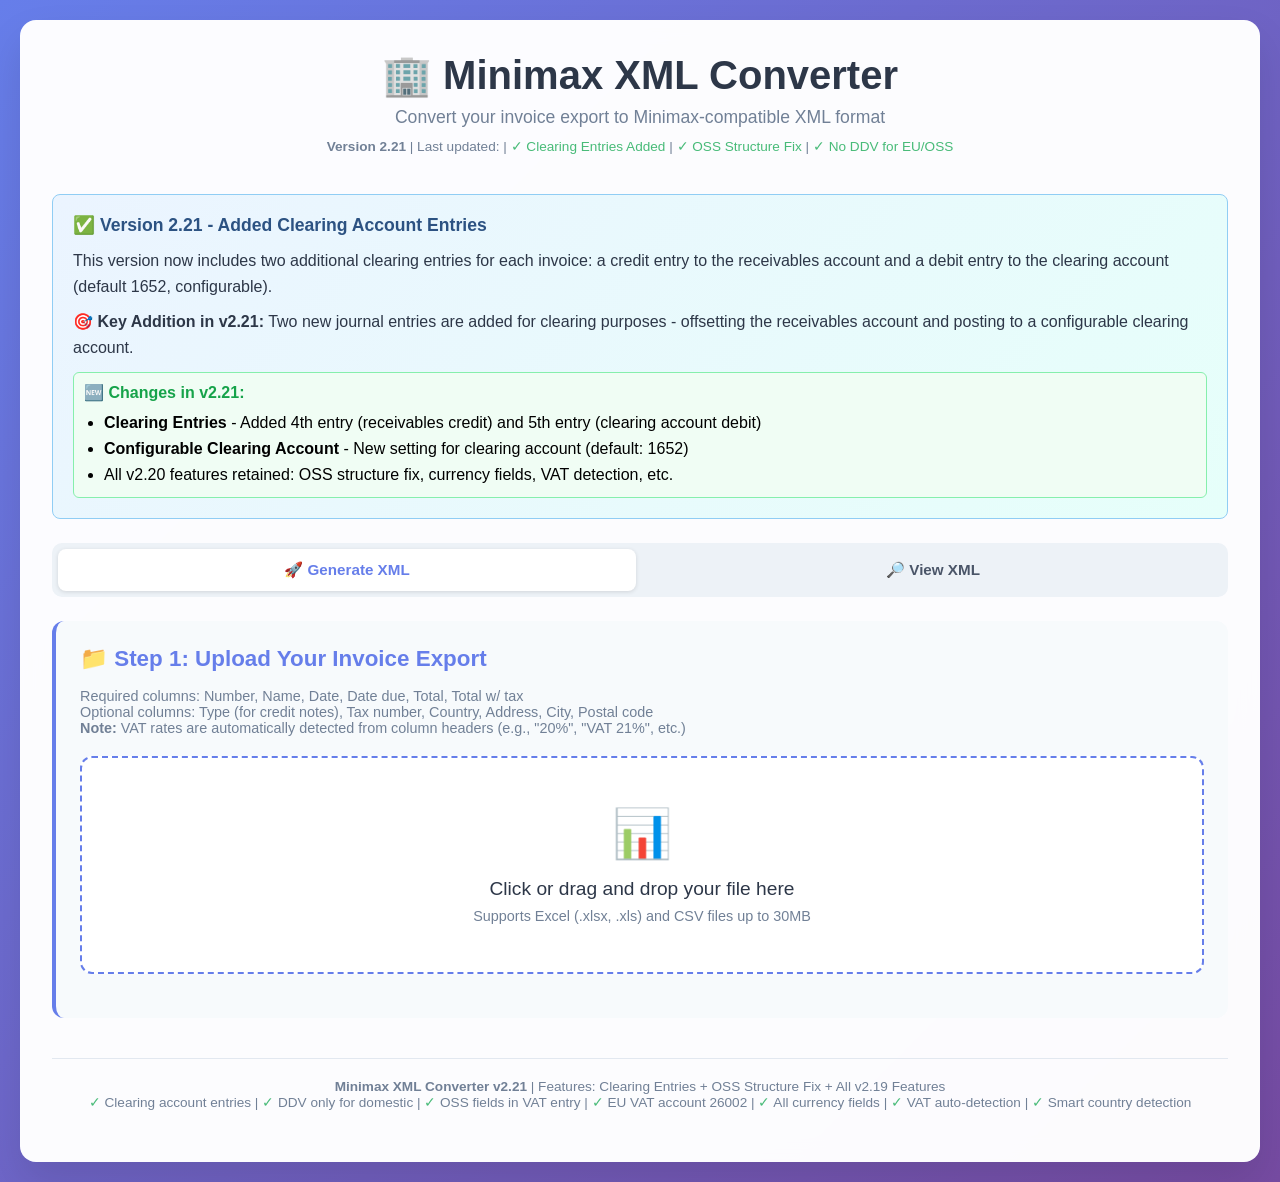
<file: index.html>
<!DOCTYPE html>
<html lang="en">

<head>
    <meta charset="UTF-8">
    <meta http-equiv="Content-Security-Policy"
        content="default-src 'self'; script-src 'self'; style-src 'self' 'unsafe-inline'; img-src 'self' data:; object-src 'none'; base-uri 'self'">
    <meta name="viewport" content="width=device-width, initial-scale=1.0">
    <title>Minimax Invoice XML Converter v2.21 - With Clearing Entries</title>

    <!-- Vendored dependencies (self-hosted: avoids CDN tampering, xlsx >= 0.20.2 fixes CVE-2023-30533 / CVE-2024-22363) -->
    <script src="assets/vendor/papaparse.min.js"></script>
    <script src="assets/vendor/xlsx.full.min.js"></script>

    <!-- Stylesheets -->
    <link rel="stylesheet" href="assets/css/main.css">
    <link rel="stylesheet" href="assets/css/components.css">
    <link rel="stylesheet" href="assets/css/animations.css">
</head>

<body>
    <div class="container">
        <div class="header">
            <h1>🏢 Minimax XML Converter</h1>
            <p>Convert your invoice export to Minimax-compatible XML format</p>
            <div style="margin-top: 10px; font-size: 0.85rem; color: #718096;">
                <strong>Version 2.21</strong> | Last updated: <span id="updateTimestamp"></span> | <span
                    style="color: #48bb78;">✓ Clearing Entries Added</span> | <span style="color: #48bb78;">✓ OSS Structure Fix</span> | <span style="color: #48bb78;">✓ No DDV for EU/OSS</span>
            </div>
        </div>

        <div class="info-box">
            <h3>✅ Version 2.21 - Added Clearing Account Entries</h3>
            <p>This version now includes two additional clearing entries for each invoice: a credit entry to the receivables account and a debit entry to the clearing account (default 1652, configurable).</p>
            <p style="margin-top: 10px;"><strong>🎯 Key Addition in v2.21:</strong> Two new journal entries are added for clearing purposes - offsetting the receivables account and posting to a configurable clearing account.</p>
            <div
                style="margin-top: 12px; padding: 10px; background: #f0fdf4; border: 1px solid #86efac; border-radius: 6px;">
                <strong style="color: #16a34a;">🆕 Changes in v2.21:</strong>
                <ul style="margin: 8px 0 0 20px; line-height: 1.6;">
                    <li><strong>Clearing Entries</strong> - Added 4th entry (receivables credit) and 5th entry (clearing account debit)</li>
                    <li><strong>Configurable Clearing Account</strong> - New setting for clearing account (default: 1652)</li>
                    <li>All v2.20 features retained: OSS structure fix, currency fields, VAT detection, etc.</li>
                </ul>
            </div>
        </div>

        <!-- Mode switch -->
        <div class="mode-tabs">
            <button class="mode-tab active" data-mode="generate" type="button">🚀 Generate XML</button>
            <button class="mode-tab" data-mode="view" type="button">🔎 View XML</button>
        </div>

        <!-- ===== Generate XML mode ===== -->
        <div id="generateMode">

        <!-- Step 1: Upload File -->
        <div class="step">
            <h2>📁 Step 1: Upload Your Invoice Export</h2>
            <p style="color: #718096; font-size: 0.9rem; margin-bottom: 20px;">
                Required columns: Number, Name, Date, Date due, Total, Total w/ tax<br>
                Optional columns: Type (for credit notes), Tax number, Country, Address, City, Postal code<br>
                <strong>Note:</strong> VAT rates are automatically detected from column headers (e.g., "20%", "VAT 21%",
                etc.)
            </p>
            <div class="file-upload" id="fileUpload">
                <div class="file-upload-icon">📊</div>
                <div class="file-upload-text">Click or drag and drop your file here</div>
                <div class="file-upload-hint">Supports Excel (.xlsx, .xls) and CSV files up to 30MB</div>
                <input type="file" id="dataFile" accept=".xlsx,.xls,.csv" />
            </div>
            <div id="dataPreview" class="data-preview hidden"></div>
            <div id="dataStats" class="stats hidden"></div>
            <div id="vatBreakdown" class="vat-breakdown hidden"></div>
        </div>

        <!-- Step 2: Settings -->
        <div class="step hidden" id="settingsStep">
            <h2>⚙️ Step 2: Configure XML Settings</h2>
            <div class="settings-grid">
                <div class="setting-item">
                    <label for="defaultInvoiceType">Document Type</label>
                    <select id="defaultInvoiceType">
                        <option value="IR" selected>IR - Issued Invoice (Izdani Račun)</option>
                        <option value="PR">PR - Received Invoice (Prejeti Račun)</option>
                        <option value="DI">DI - Daily Cash Register (Dnevni Iztržek)</option>
                        <option value="FT">FT - Financial Document</option>
                    </select>
                </div>

                <div class="setting-item">
                    <label for="businessType">Business Type</label>
                    <select id="businessType">
                        <option value="products" selected>Products (Izdelki)</option>
                        <option value="services">Services (Storitve)</option>
                        <option value="goods">Goods (Blago)</option>
                        <option value="materials">Materials (Material)</option>
                    </select>
                </div>

                <div class="setting-item">
                    <label for="clearingAccount">Clearing Account</label>
                    <input type="text" id="clearingAccount" placeholder="1652" value="">
                    <p style="font-size: 0.8rem; color: #718096; margin-top: 5px;">
                        Account for clearing entry (default: 1652 if left empty)
                    </p>
                </div>

                <div class="setting-item">
                    <label for="dateFormat">Excel Date Format</label>
                    <select id="dateFormat">
                        <option value="auto">Auto-detect (recommended)</option>
                        <option value="dmy">DD/MM/YYYY - European (31/12/2025)</option>
                        <option value="mdy">MM/DD/YYYY - American (12/31/2025)</option>
                        <option value="ymd">YYYY-MM-DD - ISO (2025-12-31)</option>
                    </select>
                    <p style="font-size: 0.8rem; color: #718096; margin-top: 5px;">
                        How dates are formatted in your Excel file. Auto-detect will try to determine the format
                        automatically.
                    </p>
                </div>

                <div class="setting-item">
                    <label for="includeCustomers">Include Customer Data</label>
                    <select id="includeCustomers">
                        <option value="true">Yes - Include customer section</option>
                        <option value="false">No - Only transactions</option>
                    </select>
                    <p style="font-size: 0.8rem; color: #718096; margin-top: 5px;">
                        When set to "No", the SifraStranke field is omitted from journal entries. Minimax will use
                        existing customers based on other data (invoice number, tax ID, etc.).
                    </p>
                </div>

                <div class="setting-item" id="customerCodeLogicContainer">
                    <label for="customerCodeLogic">Customer Code Generation</label>
                    <select id="customerCodeLogic">
                        <option value="hash">Use Hash of Name (prevents duplicates)</option>
                        <option value="taxnumber">Use Tax Number (if available)</option>
                        <option value="namebased">Use Name-based code</option>
                        <option value="timestamp">Add timestamp to prefix</option>
                        <option value="manual">Manual prefix only</option>
                    </select>
                </div>

                <div class="setting-item" id="customerCodePrefixContainer">
                    <label for="customerCodePrefix">Customer Code Prefix</label>
                    <input type="text" id="customerCodePrefix" value="C" placeholder="e.g., C">
                    <p style="font-size: 0.8rem; color: #718096; margin-top: 5px;">
                        For hash method, prefix is optional. For others, it's added before the code.
                    </p>
                </div>

                <div class="setting-item">
                    <label for="homeCountry">Home Country</label>
                    <select id="homeCountry">
                        <option value="Slovenia">Slovenia</option>
                        <option value="Croatia">Croatia</option>
                        <option value="Austria">Austria</option>
                    </select>
                </div>

                <div class="setting-item">
                    <label for="countryColumn">Country Column</label>
                    <select id="countryColumn">
                        <option value="auto">Auto-detect</option>
                        <option value="Country">Country</option>
                        <option value="Shipping Country">Shipping Country</option>
                        <option value="Billing Country">Billing Country</option>
                    </select>
                    <div id="countryColumnWarning" class="inline-warning hidden"></div>
                </div>

                <div class="setting-item">
                    <label for="defaultVATRate">Default VAT Rate (Fallback)</label>
                    <select id="defaultVATRate">
                        <option value="S">S - Standard rate 22%</option>
                        <option value="Z">Z - Reduced rate 9.5%</option>
                        <option value="P">P - Special rate 5%</option>
                        <option value="0">0 - Zero rate 0%</option>
                        <option value="OP">OP - Exempt</option>
                        <option value="NE">NE - Not subject to VAT</option>
                    </select>
                    <p style="font-size: 0.8rem; color: #718096; margin-top: 5px;">
                        Used only when VAT rate cannot be detected from Excel headers
                    </p>
                </div>
            </div>

            <div id="customerWarning"
                style="margin-top: 20px; padding: 15px; background: #fef3c7; border: 1px solid #fcd34d; border-radius: 8px;">
                <h3 style="color: #92400e; margin-bottom: 10px;">⚠️ Important: Customer Import</h3>
                <p style="color: #92400e; font-size: 0.9rem; line-height: 1.6;">
                    <strong>Tip:</strong> If you get "customer already exists" errors, set "Include Customer Data" to "No" for subsequent imports. The same
                    customer name will always generate the same code with the hash method.
                </p>
            </div>

            <div class="info-box" style="margin-top: 20px;">
                <h3>📊 Account Mapping Preview</h3>
                <div
                    style="display: grid; grid-template-columns: repeat(auto-fit, minmax(280px, 1fr)); gap: 15px; margin-top: 15px;">
                    <div style="background: white; padding: 15px; border-radius: 8px; border-left: 4px solid #48bb78;">
                        <strong>🇸🇮 Slovenia (Domestic)</strong><br>
                        <small id="domesticPreview">Receivables: 1200 | Revenue: 7620 | VAT: 26000 | DDV: YES</small>
                    </div>
                    <div style="background: white; padding: 15px; border-radius: 8px; border-left: 4px solid #4299e1;">
                        <strong>🇪🇺 EU Countries</strong><br>
                        <small id="euPreview">Receivables: 1211 | Revenue: 76301 | VAT: 26002 (OSS) | DDV: NO</small>
                    </div>
                    <div style="background: white; padding: 15px; border-radius: 8px; border-left: 4px solid #ed8936;">
                        <strong>🌍 Third Countries</strong><br>
                        <small id="thirdPreview">Receivables: 1210 | Revenue: 76302 | VAT: No VAT | DDV: NO</small>
                    </div>
                </div>
                <p style="margin-top: 15px; font-size: 0.9rem; color: #718096;">Revenue accounts automatically selected
                    based on business type and customer country. DDV book entries only for domestic transactions. Clearing account: <span id="clearingPreview">1652</span></p>
            </div>

            <div style="margin-top: 20px;">
                <h3 style="color: #667eea; margin-bottom: 15px;">🔧 Manual Account Overrides (Optional)</h3>
                <div class="settings-grid">
                    <div class="setting-item">
                        <label>🇸🇮 Domestic Receivables</label>
                        <input type="text" id="domesticReceivables" placeholder="Auto: 1200">
                    </div>
                    <div class="setting-item">
                        <label>🇸🇮 Domestic Revenue</label>
                        <input type="text" id="domesticRevenue" placeholder="Auto: Based on business type">
                    </div>
                    <div class="setting-item">
                        <label>🇸🇮 Domestic VAT</label>
                        <input type="text" id="domesticVAT" placeholder="Auto: 26000">
                    </div>

                    <div class="setting-item">
                        <label>🇪🇺 EU Receivables</label>
                        <input type="text" id="euReceivables" placeholder="Auto: 1211">
                    </div>
                    <div class="setting-item">
                        <label>🇪🇺 EU Revenue</label>
                        <input type="text" id="euRevenue" placeholder="Auto: Based on business type">
                    </div>
                    <div class="setting-item">
                        <label>🇪🇺 EU VAT (OSS)</label>
                        <input type="text" id="euVAT" placeholder="Auto: 26002">
                    </div>

                    <div class="setting-item">
                        <label>🌍 Third Country Receivables</label>
                        <input type="text" id="thirdReceivables" placeholder="Auto: 1210">
                    </div>
                    <div class="setting-item">
                        <label>🌍 Third Country Revenue</label>
                        <input type="text" id="thirdRevenue" placeholder="Auto: Based on business type">
                    </div>
                    <div class="setting-item">
                        <label>🌍 Third Country VAT</label>
                        <input type="text" id="thirdVAT" placeholder="Auto: No VAT (leave empty)">
                    </div>
                </div>
                <p style="margin-top: 15px; font-size: 0.9rem; color: #718096;">Leave fields empty to use automatic
                    selection. Fill in to override specific accounts.</p>
            </div>
        </div>

        <!-- Step 3: Generate XML -->
        <div class="step hidden" id="xmlStep">
            <h2>🚀 Step 3: Generate and Download XML</h2>
            <div class="actions">
                <button class="btn" id="generateBtn">
                    <span>📄</span> Generate Minimax XML
                </button>
                <button class="btn btn-success hidden" id="downloadBtn">
                    <span>⬇️</span> Download XML File
                </button>
                <button class="btn btn-secondary hidden" id="copyBtn">
                    <span>📋</span> Copy to Clipboard
                </button>
                <button class="btn btn-secondary hidden" id="previewToggle">
                    <span>👁️</span> Preview XML
                </button>
            </div>
            <div id="downloadInfo" class="hidden"
                style="margin-top: 15px; padding: 15px; background: #e8f4fd; border: 1px solid #b3d9ff; border-radius: 8px; font-size: 0.9rem;">
                <strong>💡 Multiple Options:</strong>
                <ul style="margin: 10px 0 0 20px; line-height: 1.6;">
                    <li><strong>Download:</strong> Direct file download (works in most browsers)</li>
                    <li><strong>Copy:</strong> Copy to clipboard, then paste in text editor and save as .xml</li>
                    <li><strong>Preview:</strong> View XML content for manual copying</li>
                </ul>
            </div>
            <div id="xmlPreview" class="preview hidden"></div>
        </div>
        </div>
        <!-- ===== /Generate XML mode ===== -->

        <!-- ===== View XML mode ===== -->
        <div id="viewMode" class="hidden">
            <div class="step">
                <h2>🔎 Import &amp; View a Minimax XML</h2>
                <p style="color: #718096; font-size: 0.9rem; margin-bottom: 20px;">
                    Upload an XML you generated here to see what's inside it: every journal entry, a per-country
                    VAT breakdown, and a debit/credit balance check.
                </p>
                <div class="file-upload" id="xmlUpload">
                    <div class="file-upload-icon">📄</div>
                    <div class="file-upload-text">Click or drag and drop a Minimax XML file here</div>
                    <div class="file-upload-hint">Supports .xml files up to 60MB</div>
                    <input type="file" id="xmlFile" accept=".xml" />
                </div>
                <div id="xmlStats" class="stats hidden"></div>
                <div id="xmlData" class="data-preview hidden"></div>
                <div id="xmlVatBreakdown" class="vat-breakdown hidden"></div>
            </div>
        </div>
        <!-- ===== /View XML mode ===== -->

        <div id="messages"></div>

        <div style="text-align: center; margin-top: 40px; padding: 20px; border-top: 1px solid #e2e8f0;">
            <p style="color: #718096; font-size: 0.85rem;">
                <strong>Minimax XML Converter v2.21</strong> | Features: Clearing Entries + OSS Structure Fix + All v2.19 Features<br>
                <span style="color: #48bb78;">✓</span> Clearing account entries |
                <span style="color: #48bb78;">✓</span> DDV only for domestic |
                <span style="color: #48bb78;">✓</span> OSS fields in VAT entry |
                <span style="color: #48bb78;">✓</span> EU VAT account 26002 |
                <span style="color: #48bb78;">✓</span> All currency fields |
                <span style="color: #48bb78;">✓</span> VAT auto-detection |
                <span style="color: #48bb78;">✓</span> Smart country detection
            </p>
        </div>
    </div>

    <!-- Main Application Module -->
    <script type="module" src="assets/js/app.js"></script>
</body>

</html>
</file>
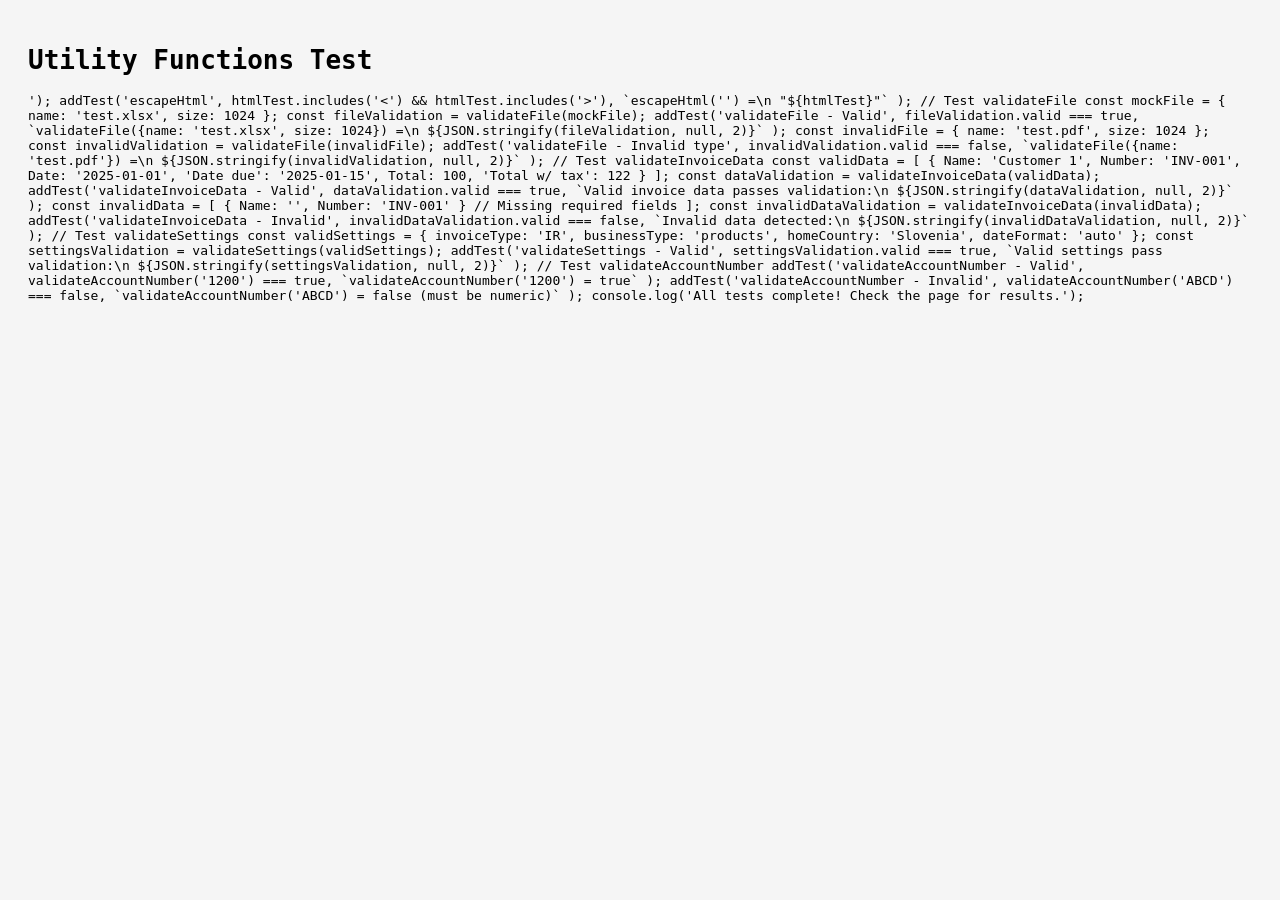
<file: test-utils.html>
<!DOCTYPE html>
<html lang="en">
<head>
    <meta charset="UTF-8">
    <meta name="viewport" content="width=device-width, initial-scale=1.0">
    <title>Utility Functions Test</title>
    <style>
        body {
            font-family: monospace;
            padding: 20px;
            background: #f5f5f5;
        }
        .test {
            background: white;
            padding: 15px;
            margin: 10px 0;
            border-left: 4px solid #48bb78;
        }
        .test.fail {
            border-left-color: #c53030;
        }
        h2 {
            color: #2d3748;
        }
        pre {
            background: #f7fafc;
            padding: 10px;
            border-radius: 4px;
        }
    </style>
</head>
<body>
    <h1>Utility Functions Test</h1>
    <div id="results"></div>

    <script type="module">
        import { simpleHash } from './assets/js/utils/hash.js';
        import { escapeXml, escapeHtml } from './assets/js/utils/xmlUtils.js';
        import { validateFile, validateInvoiceData, validateSettings, validateAccountNumber } from './assets/js/utils/validators.js';

        const results = document.getElementById('results');

        function addTest(name, result, details) {
            const div = document.createElement('div');
            div.className = result ? 'test' : 'test fail';
            div.innerHTML = `
                <h2>${result ? '✅' : '❌'} ${name}</h2>
                <pre>${details}</pre>
            `;
            results.appendChild(div);
        }

        // Test simpleHash
        const hash1 = simpleHash('Test Customer');
        const hash2 = simpleHash('Test Customer');
        const hash3 = simpleHash('Different Customer');
        addTest('simpleHash - Consistent',
            hash1 === hash2,
            `Same input produces same hash:\n  "${hash1}" === "${hash2}"`
        );
        addTest('simpleHash - Unique',
            hash1 !== hash3,
            `Different inputs produce different hashes:\n  "${hash1}" !== "${hash3}"`
        );

        // Test escapeXml
        const xmlTest = escapeXml('Test & Co. <Company>');
        addTest('escapeXml',
            xmlTest === 'Test &amp; Co. &lt;Company&gt;',
            `escapeXml('Test & Co. <Company>') =\n  "${xmlTest}"`
        );

        // Test escapeHtml
        const htmlTest = escapeHtml('<script>alert("test")</script>');
        addTest('escapeHtml',
            htmlTest.includes('&lt;') && htmlTest.includes('&gt;'),
            `escapeHtml('<script>alert("test")</script>') =\n  "${htmlTest}"`
        );

        // Test validateFile
        const mockFile = { name: 'test.xlsx', size: 1024 };
        const fileValidation = validateFile(mockFile);
        addTest('validateFile - Valid',
            fileValidation.valid === true,
            `validateFile({name: 'test.xlsx', size: 1024}) =\n  ${JSON.stringify(fileValidation, null, 2)}`
        );

        const invalidFile = { name: 'test.pdf', size: 1024 };
        const invalidValidation = validateFile(invalidFile);
        addTest('validateFile - Invalid type',
            invalidValidation.valid === false,
            `validateFile({name: 'test.pdf'}) =\n  ${JSON.stringify(invalidValidation, null, 2)}`
        );

        // Test validateInvoiceData
        const validData = [
            { Name: 'Customer 1', Number: 'INV-001', Date: '2025-01-01', 'Date due': '2025-01-15', Total: 100, 'Total w/ tax': 122 }
        ];
        const dataValidation = validateInvoiceData(validData);
        addTest('validateInvoiceData - Valid',
            dataValidation.valid === true,
            `Valid invoice data passes validation:\n  ${JSON.stringify(dataValidation, null, 2)}`
        );

        const invalidData = [
            { Name: '', Number: 'INV-001' } // Missing required fields
        ];
        const invalidDataValidation = validateInvoiceData(invalidData);
        addTest('validateInvoiceData - Invalid',
            invalidDataValidation.valid === false,
            `Invalid data detected:\n  ${JSON.stringify(invalidDataValidation, null, 2)}`
        );

        // Test validateSettings
        const validSettings = {
            invoiceType: 'IR',
            businessType: 'products',
            homeCountry: 'Slovenia',
            dateFormat: 'auto'
        };
        const settingsValidation = validateSettings(validSettings);
        addTest('validateSettings - Valid',
            settingsValidation.valid === true,
            `Valid settings pass validation:\n  ${JSON.stringify(settingsValidation, null, 2)}`
        );

        // Test validateAccountNumber
        addTest('validateAccountNumber - Valid',
            validateAccountNumber('1200') === true,
            `validateAccountNumber('1200') = true`
        );
        addTest('validateAccountNumber - Invalid',
            validateAccountNumber('ABCD') === false,
            `validateAccountNumber('ABCD') = false (must be numeric)`
        );

        console.log('All tests complete! Check the page for results.');
    </script>
</body>
</html>
</file>
<file: assets/css/main.css>
/* Main Layout & Structure Styles */

/* Reset */
* {
    margin: 0;
    padding: 0;
    box-sizing: border-box;
}

/* Body & Base Styles */
body {
    font-family: -apple-system, BlinkMacSystemFont, 'Segoe UI', Roboto, Oxygen, Ubuntu, Cantarell, sans-serif;
    background: linear-gradient(135deg, #667eea 0%, #764ba2 100%);
    min-height: 100vh;
    padding: 20px;
}

/* Main Container */
.container {
    max-width: 1400px;
    margin: 0 auto;
    background: rgba(255, 255, 255, 0.98);
    border-radius: 16px;
    padding: 32px;
    box-shadow: 0 20px 40px rgba(0, 0, 0, 0.1);
    backdrop-filter: blur(10px);
}

/* Header */
.header {
    text-align: center;
    margin-bottom: 40px;
}

.header h1 {
    color: #2d3748;
    font-size: 2.5rem;
    font-weight: 600;
    margin-bottom: 8px;
}

.header p {
    color: #718096;
    font-size: 1.1rem;
}

/* Step Sections */
.step {
    margin-bottom: 32px;
    padding: 24px;
    background: #f7fafc;
    border-radius: 12px;
    border-left: 4px solid #667eea;
}

.step h2 {
    color: #667eea;
    margin-bottom: 16px;
    font-size: 1.4rem;
    font-weight: 600;
}

/* File Upload Area */
.file-upload {
    border: 2px dashed #667eea;
    border-radius: 12px;
    padding: 48px 24px;
    text-align: center;
    background: white;
    transition: all 0.3s ease;
    cursor: pointer;
}

.file-upload:hover {
    border-color: #5a67d8;
    background: #f7fafc;
    transform: translateY(-2px);
}

.file-upload.dragover {
    border-color: #5a67d8;
    background: #ebf4ff;
}

.file-upload-icon {
    font-size: 3rem;
    margin-bottom: 16px;
    color: #667eea;
}

.file-upload-text {
    font-size: 1.2rem;
    font-weight: 500;
    color: #2d3748;
    margin-bottom: 8px;
}

.file-upload-hint {
    color: #718096;
    font-size: 0.9rem;
}

/* Hide file input */
input[type="file"] {
    display: none;
}

/* Utility Classes */
.hidden {
    display: none;
}
</file>
<file: assets/css/components.css>
/* Component Styles: Buttons, Forms, Cards, Tables, Alerts */

/* Buttons */
.btn {
    background: linear-gradient(135deg, #667eea, #764ba2);
    color: white;
    padding: 12px 24px;
    border: none;
    border-radius: 8px;
    cursor: pointer;
    font-size: 1rem;
    font-weight: 500;
    transition: all 0.3s ease;
    text-decoration: none;
    display: inline-flex;
    align-items: center;
    gap: 8px;
    margin: 8px;
}

.btn:hover:not(:disabled) {
    transform: translateY(-2px);
    box-shadow: 0 8px 25px rgba(102, 126, 234, 0.3);
}

.btn:disabled {
    opacity: 0.6;
    cursor: not-allowed;
    transform: none;
}

.btn-secondary {
    background: linear-gradient(135deg, #718096, #4a5568);
}

.btn-success {
    background: linear-gradient(135deg, #48bb78, #38a169);
}

/* Settings Grid */
.settings-grid {
    display: grid;
    grid-template-columns: repeat(auto-fit, minmax(280px, 1fr));
    gap: 20px;
    margin-top: 20px;
}

.setting-item {
    background: white;
    padding: 20px;
    border-radius: 8px;
    border: 1px solid #e2e8f0;
    box-shadow: 0 1px 3px rgba(0, 0, 0, 0.1);
}

.setting-item label {
    font-weight: 600;
    color: #2d3748;
    display: block;
    margin-bottom: 8px;
    font-size: 0.9rem;
}

/* Form Inputs */
select,
input[type="text"] {
    width: 100%;
    padding: 10px 12px;
    border: 2px solid #e2e8f0;
    border-radius: 6px;
    font-size: 14px;
    transition: border-color 0.3s ease;
    background: white;
}

select:focus,
input[type="text"]:focus {
    border-color: #667eea;
    outline: none;
    box-shadow: 0 0 0 3px rgba(102, 126, 234, 0.1);
}

/* Preview Section */
.preview {
    background: #f7fafc;
    border-radius: 8px;
    padding: 20px;
    margin-top: 20px;
    border: 1px solid #e2e8f0;
}

.preview pre {
    background: white;
    padding: 16px;
    border-radius: 6px;
    overflow-x: auto;
    font-size: 12px;
    line-height: 1.4;
    border: 1px solid #e2e8f0;
    max-height: 400px;
    overflow-y: auto;
}

/* Alerts */
.alert {
    padding: 16px;
    border-radius: 8px;
    margin-top: 16px;
    display: flex;
    align-items: center;
    gap: 12px;
    font-weight: 500;
}

.alert-error {
    background: #fed7d7;
    color: #c53030;
    border: 1px solid #feb2b2;
}

.alert-success {
    background: #c6f6d5;
    color: #2f855a;
    border: 1px solid #9ae6b4;
}

.alert-info {
    background: #bee3f8;
    color: #2c5282;
    border: 1px solid #90cdf4;
}

/* Data Preview */
.data-preview {
    margin-top: 20px;
    background: white;
    border-radius: 8px;
    overflow: hidden;
    border: 1px solid #e2e8f0;
}

.data-preview h3 {
    background: #667eea;
    color: white;
    padding: 12px 16px;
    margin: 0;
    font-size: 1rem;
    font-weight: 600;
}

.table-container {
    max-height: 300px;
    overflow: auto;
}

/* Tables */
table {
    width: 100%;
    border-collapse: collapse;
    font-size: 12px;
}

th,
td {
    border: 1px solid #e2e8f0;
    padding: 8px 12px;
    text-align: left;
}

th {
    background: #f7fafc;
    color: #2d3748;
    font-weight: 600;
    position: sticky;
    top: 0;
    z-index: 1;
}

tbody tr:nth-child(even) {
    background: #f7fafc;
}

/* Actions Section */
.actions {
    text-align: center;
    margin-top: 32px;
    padding: 24px;
    background: white;
    border-radius: 8px;
    border: 1px solid #e2e8f0;
}

/* Statistics Grid */
.stats {
    display: grid;
    grid-template-columns: repeat(auto-fit, minmax(200px, 1fr));
    gap: 16px;
    margin-top: 20px;
}

.stat-item {
    background: white;
    padding: 20px;
    border-radius: 8px;
    border: 1px solid #e2e8f0;
    text-align: center;
    box-shadow: 0 1px 3px rgba(0, 0, 0, 0.1);
}

.stat-value {
    font-size: 2rem;
    font-weight: 700;
    color: #667eea;
    display: block;
}

.stat-label {
    color: #718096;
    font-size: 0.9rem;
    margin-top: 4px;
}

/* Info Box */
.info-box {
    background: linear-gradient(135deg, #ebf4ff, #e6fffa);
    border: 1px solid #90cdf4;
    border-radius: 8px;
    padding: 20px;
    margin-bottom: 24px;
}

.info-box h3 {
    color: #2c5282;
    margin-bottom: 12px;
    font-size: 1.1rem;
}

.info-box p {
    color: #2d3748;
    line-height: 1.6;
}

/* Processing Indicator */
.processing {
    text-align: center;
    padding: 40px;
    color: #718096;
}

/* Full-row data table: taller scroll area than the default container */
.table-container--full {
    max-height: 480px;
}

/* Row-index column in the full data preview */
td.row-idx,
th.row-idx {
    color: #a0aec0;
    font-weight: 600;
    text-align: right;
    background: #f7fafc;
    position: sticky;
    left: 0;
}

.preview-note {
    font-size: 0.8rem;
    color: #718096;
    margin: 10px 4px 0;
    line-height: 1.5;
}

/* Inline warning under a setting (e.g. missing country column) */
.inline-warning {
    margin-top: 10px;
    padding: 10px 12px;
    border-radius: 6px;
    font-size: 0.82rem;
    line-height: 1.45;
}

.inline-warning--error {
    background: #fef3c7;
    border: 1px solid #fcd34d;
    color: #92400e;
}

.inline-warning--info {
    background: #ebf8ff;
    border: 1px solid #90cdf4;
    color: #2c5282;
}

/* VAT breakdown by country */
.vat-breakdown {
    margin-top: 28px;
    background: white;
    border-radius: 8px;
    border: 1px solid #e2e8f0;
    overflow: hidden;
}

.vat-breakdown-head {
    display: flex;
    justify-content: space-between;
    align-items: center;
    gap: 12px;
    background: #667eea;
    padding: 8px 16px;
    flex-wrap: wrap;
}

.vat-breakdown-head h3 {
    color: white;
    margin: 0;
    font-size: 1rem;
    font-weight: 600;
}

.vat-breakdown-head .btn {
    margin: 0;
    padding: 8px 16px;
    font-size: 0.85rem;
}

.breakdown-table td.num,
.breakdown-table th.num {
    text-align: right;
    font-variant-numeric: tabular-nums;
}

.breakdown-table tr.breakdown-total td {
    font-weight: 700;
    background: #edf2f7;
    border-top: 2px solid #cbd5e0;
}

/* Mode switch tabs (Generate XML / View XML) */
.mode-tabs {
    display: flex;
    gap: 8px;
    margin-bottom: 24px;
    background: #edf2f7;
    padding: 6px;
    border-radius: 10px;
}

.mode-tab {
    flex: 1;
    padding: 12px 16px;
    border: none;
    background: transparent;
    color: #4a5568;
    font-size: 0.95rem;
    font-weight: 600;
    border-radius: 8px;
    cursor: pointer;
    transition: all 0.2s ease;
}

.mode-tab:hover {
    background: rgba(255, 255, 255, 0.6);
}

.mode-tab.active {
    background: white;
    color: #667eea;
    box-shadow: 0 1px 4px rgba(0, 0, 0, 0.12);
}

/* Balance indicators in the View XML summary */
.balance-ok {
    color: #2f855a;
}

.balance-bad {
    color: #c53030;
}

tr.row-unbalanced td {
    background: #fff5f5;
}

tr.row-unbalanced td.bal {
    color: #c53030;
    font-weight: 700;
}

/* Country-type badges */
.badge {
    display: inline-block;
    padding: 2px 8px;
    border-radius: 999px;
    font-size: 0.72rem;
    font-weight: 600;
    white-space: nowrap;
}

.badge-domestic {
    background: #c6f6d5;
    color: #276749;
}

.badge-eu {
    background: #bee3f8;
    color: #2b6cb0;
}

.badge-third {
    background: #feebc8;
    color: #9c4221;
}
</file>
<file: assets/css/animations.css>
/* Animations & Responsive Styles */

/* Spinner Animation */
.spinner {
    display: inline-block;
    width: 24px;
    height: 24px;
    border: 3px solid #e2e8f0;
    border-radius: 50%;
    border-top-color: #667eea;
    animation: spin 1s ease-in-out infinite;
    margin-right: 8px;
}

@keyframes spin {
    to {
        transform: rotate(360deg);
    }
}

/* Responsive Breakpoints */
@media (max-width: 768px) {
    .container {
        padding: 16px;
        margin: 10px;
    }

    .header h1 {
        font-size: 2rem;
    }

    .settings-grid {
        grid-template-columns: 1fr;
    }

    .stats {
        grid-template-columns: repeat(2, 1fr);
    }
}
</file>
